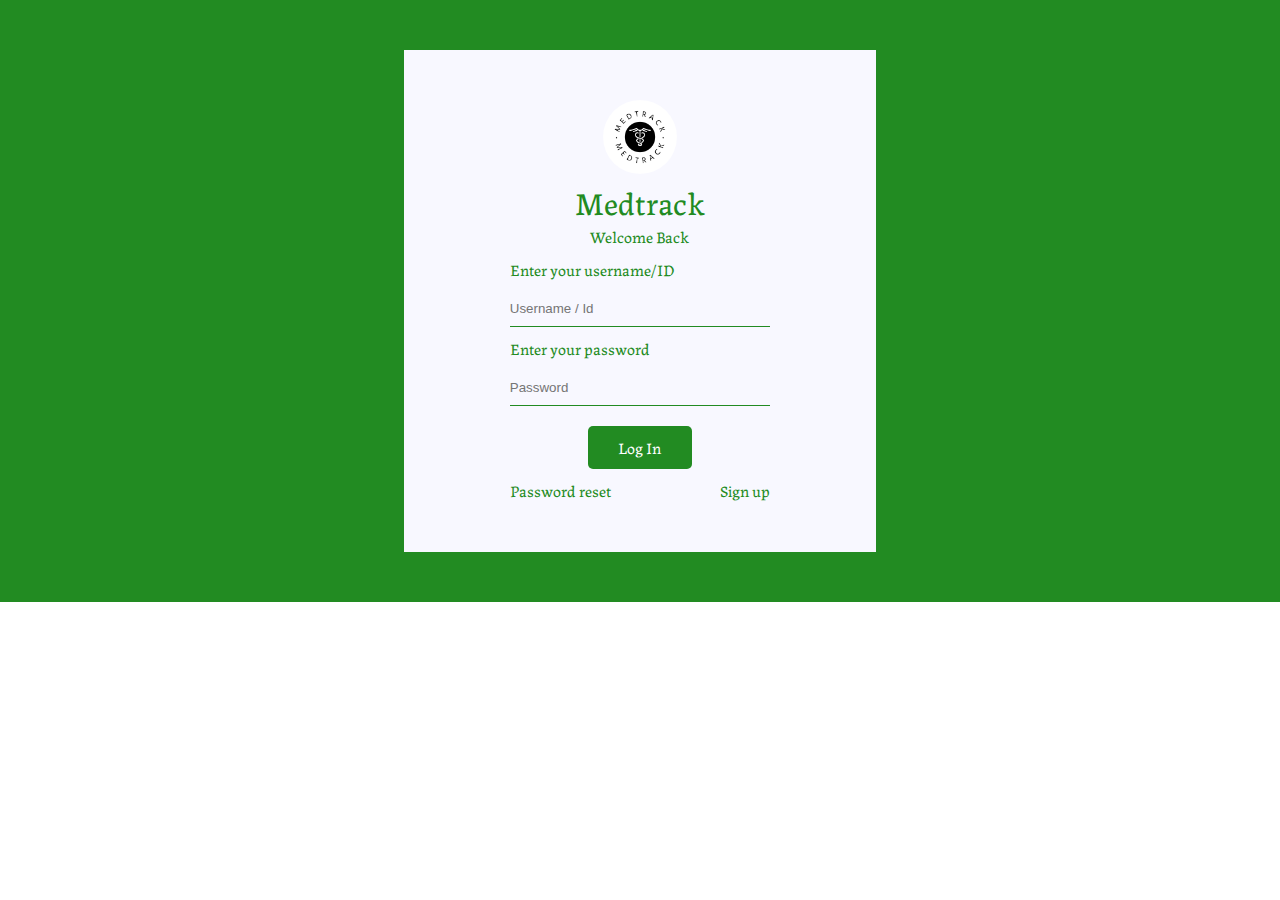
<file: index.html>
<!DOCTYPE html>
<html lang="en">
<head>
    <meta charset="UTF-8">
    <meta http-equiv="X-UA-Compatible" content="IE=edge">
    <meta name="viewport" content="width=device-width, initial-scale=1.0">
    <title>Login</title>
    <link rel="icon" type="x-icon" href="img/logo-black.png">
    <link rel="stylesheet" href="style.css">
    <style>
        @import url('https://fonts.googleapis.com/css2?family=Labrada:ital,wght@0,100;0,200;0,300;0,400;0,500;0,600;0,700;0,800;0,900;1,100;1,200;1,300;1,400;1,500;1,600;1,700;1,800;1,900&display=swap');
    </style>
</head>
<body>
     <!-- THE LOGIN -->
     <section class="login">
        <div class="login-main">
            <div class="name">
                <img src="img/logo-black.png" alt="The Logo">
                <p>medtrack</p>
                <span>welcome back</span>
            </div>
            <form>
                <label for="id">Enter your username/ID</label>
                <input type="text" placeholder="username / id" required>
                <label for="password">Enter your password</label>
                <input type="password" placeholder="password" required>
                <a href="dashboard.html" class="log">Log In</a>
                <div class="link">
                    <a href="#">Password reset</a>
                    <a href="#">Sign up</a>
                </div>
            </form>
        </div>
    </section>
</body>
</html>
</file>
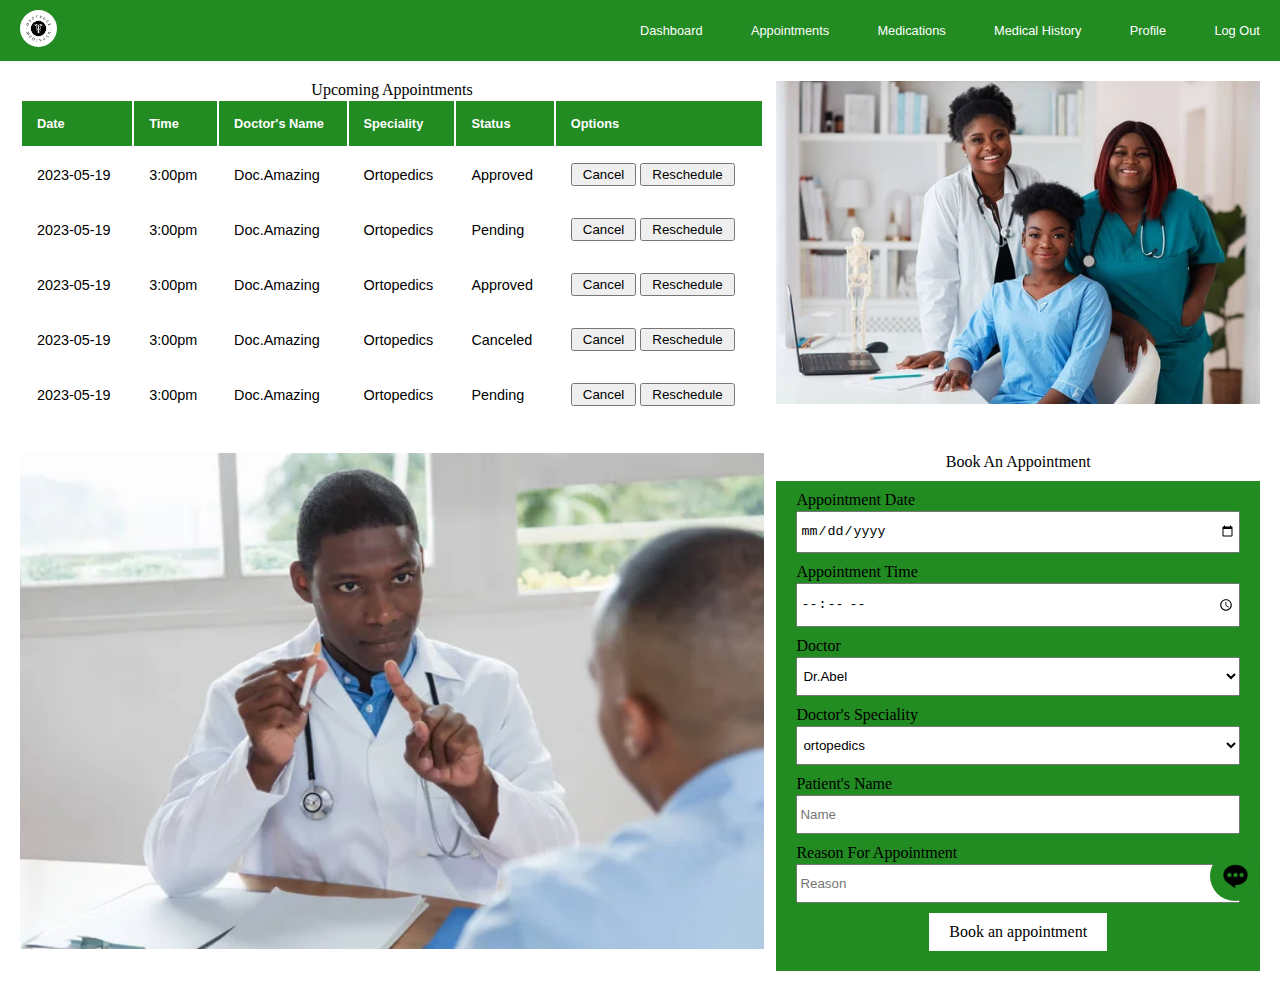
<file: appointment.html>
<!DOCTYPE html>
<html lang="en">
<head>
    <meta charset="UTF-8">
    <meta http-equiv="X-UA-Compatible" content="IE=edge">
    <meta name="viewport" content="width=device-width, initial-scale=1.0">
    <title>Appointment</title>
    <link rel="icon" type="x-icon" href="img/logo-black.png">
    <link rel="stylesheet" href="appointment.css">
</head>
<body>
    <section>
        <div class="bug-size" id="bugg">
            <img src="img/icon-hamburger.svg" alt="Hambugger" class="bug" id="arrow">
        </div>
        <div class="navigation" id="open">
            <div class="logo">
                <img src="img/cancel.png" alt="Cancel Sign" id="remove" class="cancel">
                <img src="img/logo-black.png" alt="Logo" class="icon">
            </div>
            <nav>
                <ul>
                    <li><a href="dashboard.html">dashboard</a></li>
                    <li><a href="appointment.html">appointments</a></li>
                    <li><a href="medication.html">medications</a></li>
                    <li><a href="history.html">medical history</a></li>
                    <li><a href="profile.html">profile</a></li>
                    <li><a href="index.html">log out</a></li>
                </ul>
            </nav>
        </div>

        <div class="upcoming-appointment">
            <div class="appointment-data">
                <p class="appointment-head">upcoming appointments</p>
                <div style="overflow-x:auto;">
                    <table>
                        <thead>
                            <tr>
                                <th>date</th>
                                <th>time</th>
                                <th>doctor's name</th>
                                <th>speciality</th>
                                <th>status</th>
                                <th>options</th>
                            </tr>
                        </thead>
                        <tbody>
                            <tr>
                                <td>2023-05-19</td>
                                <td>3:00pm</td>
                                <td>Doc.Amazing</td>
                                <td>ortopedics</td>
                                <td>approved</td>
                                <td>
                                    <input type="button" value="cancel" onclick="myFunction()" class="box">
                                    <input type="button" value="reschedule" onclick="myFunction1()" class="box">
                                </td>
                            </tr>
                            <tr>
                                <td>2023-05-19</td>
                                <td>3:00pm</td>
                                <td>Doc.Amazing</td>
                                <td>ortopedics</td>
                                <td>pending</td>
                                <td>
                                    <input type="button" value="cancel" onclick="myFunction()" class="box">
                                    <input type="button" value="reschedule" onclick="myFunction1()" class="box">
                                </td>
                            </tr>
                            <tr>
                                <td>2023-05-19</td>
                                <td>3:00pm</td>
                                <td>Doc.Amazing</td>
                                <td>ortopedics</td>
                                <td>approved</td>
                                <td>
                                    <input type="button" value="cancel" onclick="myFunction()" class="box">
                                    <input type="button" value="reschedule" onclick="myFunction1()" class="box">
                                </td>
                            </tr>
                            <tr>
                                <td>2023-05-19</td>
                                <td>3:00pm</td>
                                <td>Doc.Amazing</td>
                                <td>ortopedics</td>
                                <td>canceled</td>
                                <td>
                                    <input type="button" value="cancel" onclick="myFunction()" class="box">
                                    <input type="button" value="reschedule" onclick="myFunction1()" class="box">
                                </td>
                            </tr>
                            <tr>
                                <td>2023-05-19</td>
                                <td>3:00pm</td>
                                <td>Doc.Amazing</td>
                                <td>ortopedics</td>
                                <td>pending</td>
                                <td>
                                    <input type="button" value="cancel" onclick="myFunction()" class="box">
                                    <input type="button" value="reschedule" onclick="myFunction1()" class="box">
                                </td>
                            </tr>
                        </tbody>
                    </table>
                </div>
            </div>
            <div class="appointment-image">
                <img src="img/appointment 1.jpg" alt="Doctor Image">
            </div>
        </div>

        <div class="book-appointment">
            <div class="book-appointment-image">
                <img src="img/appointment2.jpg" alt="Doctor's Image">
            </div>
            <div class="book-appointment-data">
                <p class="appointment-head">book an appointment</p>
                <form>
                    <label for="date">appointment date</label>
                    <input type="date" placeholder="date">
                    <label for="time">appointment time</label>
                    <input type="time" placeholder="time">
                    <label for="doctor">doctor</label>
                    <select name="doctor" id="doctor">
                        <option value="drabel">Dr.Abel</option>
                        <option value="drabel">Dr.Abel</option>
                        <option value="drabel">Dr.Abel</option>
                        <option value="drabel">Dr.Abel</option>
                    </select>
                    <label for="speciality">Doctor's speciality</label>
                    <select name="speciality" id="speciality">
                        <option value="ortopedics">ortopedics</option>
                        <option value="ortopedics">ortopedics</option>
                        <option value="ortopedics">ortopedics</option>
                        <option value="ortopedics">ortopedics</option>
                        <option value="ortopedics">ortopedics</option>
                        <option value="ortopedics">ortopedics</option>
                    </select>
                    <label for="patient-name">Patient's name</label>
                    <input type="text" placeholder="name">
                    <label for="reason">Reason for appointment</label>
                    <input type="text" placeholder="reason">
                    <a href="#" class="book-link" id="bookanappointment" onclick="book()">Book an appointment</a>
                </form>
            </div>
        </div>

        <div class="chat-icon">
            <img src="img/Message-Free-Icon-fidsw.png" alt="" id="image">
            <img src="img/cancel.png" alt="" id="cancel" style="display:none;" >
        </div>
        <div class="chat-container" id="chat">
            <div class="break">
                <div class="chat-messages" id="chat-messages"></div>
                <div class="chat-input">
                    <input type="text" id="message-input" placeholder="Type your message...">
                    <button id="send-button">Send</button>
                </div>
            </div>
        </div>
    </section>
</body>
<script src="appointment.js"></script>
<script src="app.js"></script>
<script src="communicate.js"></script>
</html>
</file>
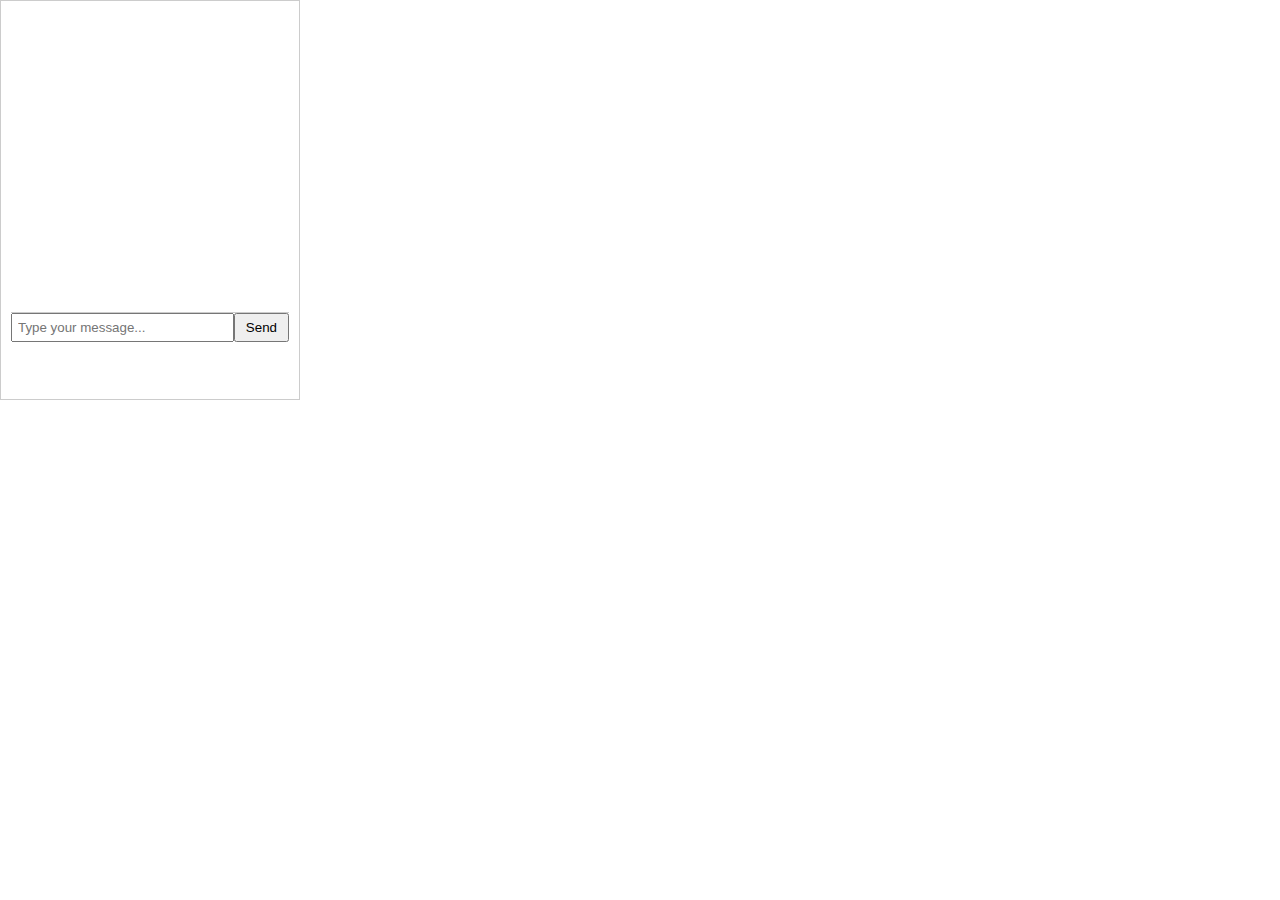
<file: code.html>
<!DOCTYPE html>
<html lang="en">
<head>
    <meta charset="UTF-8">
    <meta name="viewport" content="width=device-width, initial-scale=1.0">
    <title>Document</title>
    <link rel="stylesheet" href="chat.css">
</head>
<body>
    <div class="chat-container">
        <div class="chat-messages" id="chat-messages">
          <!-- Chat messages will be dynamically added here -->
        </div>
        <div class="chat-input">
          <input type="text" id="message-input" placeholder="Type your message...">
          <button id="send-button">Send</button>
        </div>
      </div>
</body>
<script src="chat.js"></script>
</html>
</file>
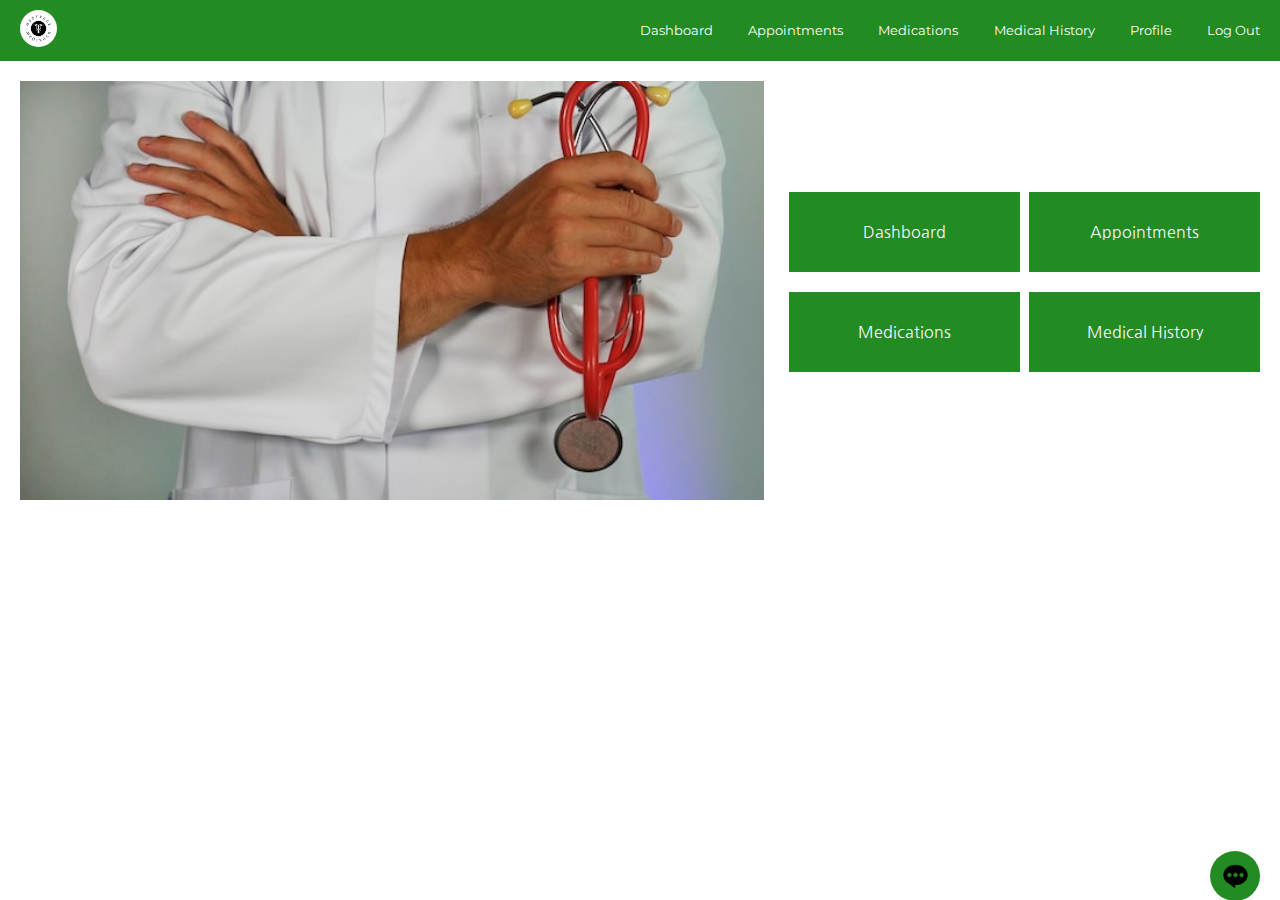
<file: dashboard.html>
<!DOCTYPE html>
<html lang="en">
<head>
    <meta charset="UTF-8">
    <meta http-equiv="X-UA-Compatible" content="IE=edge">
    <meta name="viewport" content="width=device-width, initial-scale=1.0">
    <title>Dashboard</title>
    <link rel="icon" type="x-icon" href="img/logo-black.png">
    <link rel="stylesheet" href="dashboard.css">
</head>
<style>
    @import url('https://fonts.googleapis.com/css2?family=Nanum+Gothic:wght@400;700;800&display=swap');
</style>

<style>
    @import url('https://fonts.googleapis.com/css2?family=Montserrat:ital,wght@0,300;1,100&display=swap');
  </style>
<body>
    <section>
        <div class="bug-size" id="bugg">
            <img src="img/icon-hamburger.svg" alt="Hambugger" class="bug" id="arrow">
        </div>
        <div class="navigation" id="open">
            <div class="logo">
                <img src="img/cancel.png" alt="Cancel Sign" id="remove" class="cancel">
                <img src="img/logo-black.png" alt="Logo" class="icon">
            </div>
            <nav>
                <ul>
                    <li><a href="dashboard.html">dashboard</a></li>
                    <li><a href="appointment.html">appointments</a></li>
                    <li><a href="medication.html">medications</a></li>
                    <li><a href="history.html">medical history</a></li>
                    <li><a href="profile.html">profile</a></li>
                    <li><a href="index.html">log out</a></li>
                </ul>
            </nav>
        </div>

        <div class="main-dashboard">
            <div class="dashboard-items">
                <a href="dashboard.html">dashboard</a>
                <a href="appointment.html">appointments</a>
                <a href="medication.html">medications</a>
                <a href="history.html">medical history</a>
            </div>
            <div class="items-image">
                <img src="img/online-marketing-hIgeoQjS_iE-unsplash.jpg" alt="Doctor">
            </div>
        </div>

        <div class="chat-icon">
            <img src="img/Message-Free-Icon-fidsw.png" alt="" id="image">
            <img src="img/cancel.png" alt="" id="cancel" style="display:none;" >
        </div>
        <div class="chat-container" id="chat">
            <div class="break">
                <div class="chat-messages" id="chat-messages"></div>
                <div class="chat-input">
                    <input type="text" id="message-input" placeholder="Type your message...">
                    <button id="send-button">Send</button>
                </div>
            </div>
        </div>
    </section>
</body>
<script src="app.js"></script>
<script src="communicate.js"></script>
</html>
</file>
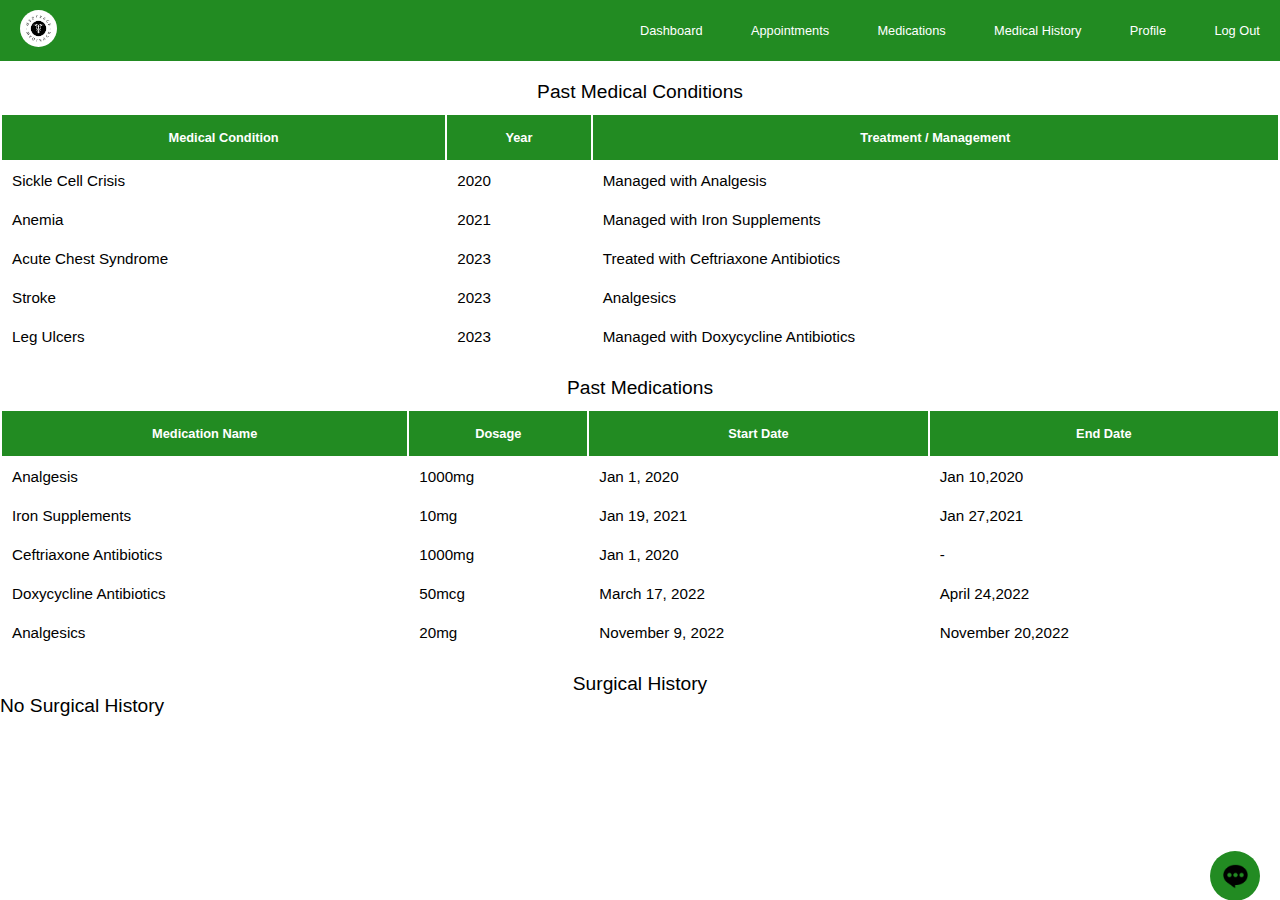
<file: history.html>
<!DOCTYPE html>
<html lang="en">
<head>
    <meta charset="UTF-8">
    <meta name="viewport" content="width=device-width, initial-scale=1.0">
    <title>Medical History</title>
    <link rel="stylesheet" href="history.css">
    <link rel="icon" type="x-icon" href="img/logo-black.png">
</head>
<body>
    <section>
        <div class="bug-size" id="bugg">
            <img src="img/icon-hamburger.svg" alt="Hambugger" class="bug" id="arrow">
        </div>
        <div class="navigation" id="open">
            <div class="logo">
                <img src="img/cancel.png" alt="Cancel Sign" id="remove" class="cancel">
                <img src="img/logo-black.png" alt="Logo" class="icon">
            </div>
            <nav>
                <ul>
                    <li><a href="dashboard.html">dashboard</a></li>
                    <li><a href="appointment.html">appointments</a></li>
                    <li><a href="medication.html">medications</a></li>
                    <li><a href="history.html">medical history</a></li>
                    <li><a href="profile.html">profile</a></li>
                    <li><a href="index.html">log out</a></li>
                </ul>
            </nav>
        </div>

        <div class="past-medical-condition">
            <p>past medical conditions</p>
            <div style="overflow-x: auto;">
                <table>
                    <thead>
                        <tr>
                            <th>medical condition</th>
                            <!-- <th>type</th> -->
                            <th>year</th>
                            <th>treatment / management</th>
                        </tr>
                    </thead>
                    <tbody>
                        <tr>
                            <td>Sickle Cell Crisis</td>
                            <!-- <td>Type 2 diabetis</td> -->
                            <td>2020</td>
                            <td>Managed with Analgesis</td>
                        </tr>
                        <tr>
                            <td>Anemia</td>
                            <!-- <td>Stage 2 hypertension</td> -->
                            <td>2021</td>
                            <td>Managed with Iron Supplements</td>
                        </tr>
                        <tr>
                            <td>Acute Chest Syndrome</td>
                            <!-- <td>Allergic asthma</td> -->
                            <td>2023</td>
                            <td>Treated with Ceftriaxone Antibiotics</td>
                        </tr>
                        <tr>
                            <td>Stroke</td>
                            <!-- <td>Chronic acid reflux </td> -->
                            <td>2023</td>
                            <td>Analgesics</td>
                        </tr>
                        <tr>
                            <td>Leg Ulcers</td>
                            <!-- <td>Chronic acid reflux </td> -->
                            <td>2023</td>
                            <td>Managed with Doxycycline Antibiotics</td>
                        </tr>
                    </tbody>
                </table>
            </div>
        </div>

        <div class="past-medications">
            <p>past medications</p>
            <div style="overflow-x: auto;">
                <table>
                    <thead>
                        <tr>
                            <th>medication name</th>
                            <th>dosage</th>
                            <th>start date</th>
                            <th>end date</th>
                        </tr>
                    </thead>
                    <tr>
                        <td>Analgesis</td>
                        <td>1000mg</td>
                        <td>Jan 1, 2020</td>
                        <td>Jan 10,2020</td>
                    </tr>
                    <tr>
                        <td>Iron Supplements</td>
                        <td>10mg</td>
                        <td>Jan 19, 2021</td>
                        <td>Jan 27,2021</td>
                    </tr>
                    <tr>
                        <td>Ceftriaxone Antibiotics</td>
                        <td>1000mg</td>
                        <td>Jan 1, 2020</td>
                        <td>-</td>
                    </tr>
                    <tr>
                        <td>Doxycycline Antibiotics</td>
                        <td>50mcg</td>
                        <td>March 17, 2022</td>
                        <td>April 24,2022</td>
                    </tr>
                    <tr>
                        <td>Analgesics</td>
                        <td>20mg</td>
                        <td>November 9, 2022</td>
                        <td>November 20,2022</td>
                    </tr>
                </table>
            </div>
        </div>

        <div class="surgical-history">
            <p>surgical history</p>
            <div class="surgical-text">
                <p>no surgical history</p>
            </div>
        </div>

        <div class="chat-icon">
            <img src="img/Message-Free-Icon-fidsw.png" alt="" id="image">
            <img src="img/cancel.png" alt="" id="cancel" style="display:none;" >
        </div>
        <div class="chat-container" id="chat">
            <div class="break">
                <div class="chat-messages" id="chat-messages"></div>
                <div class="chat-input">
                    <input type="text" id="message-input" placeholder="Type your message...">
                    <button id="send-button">Send</button>
                </div>
            </div>
        </div>
    </section>
</body>

<script src="app.js"></script>
<script src="communicate.js"></script>
</html>
</file>
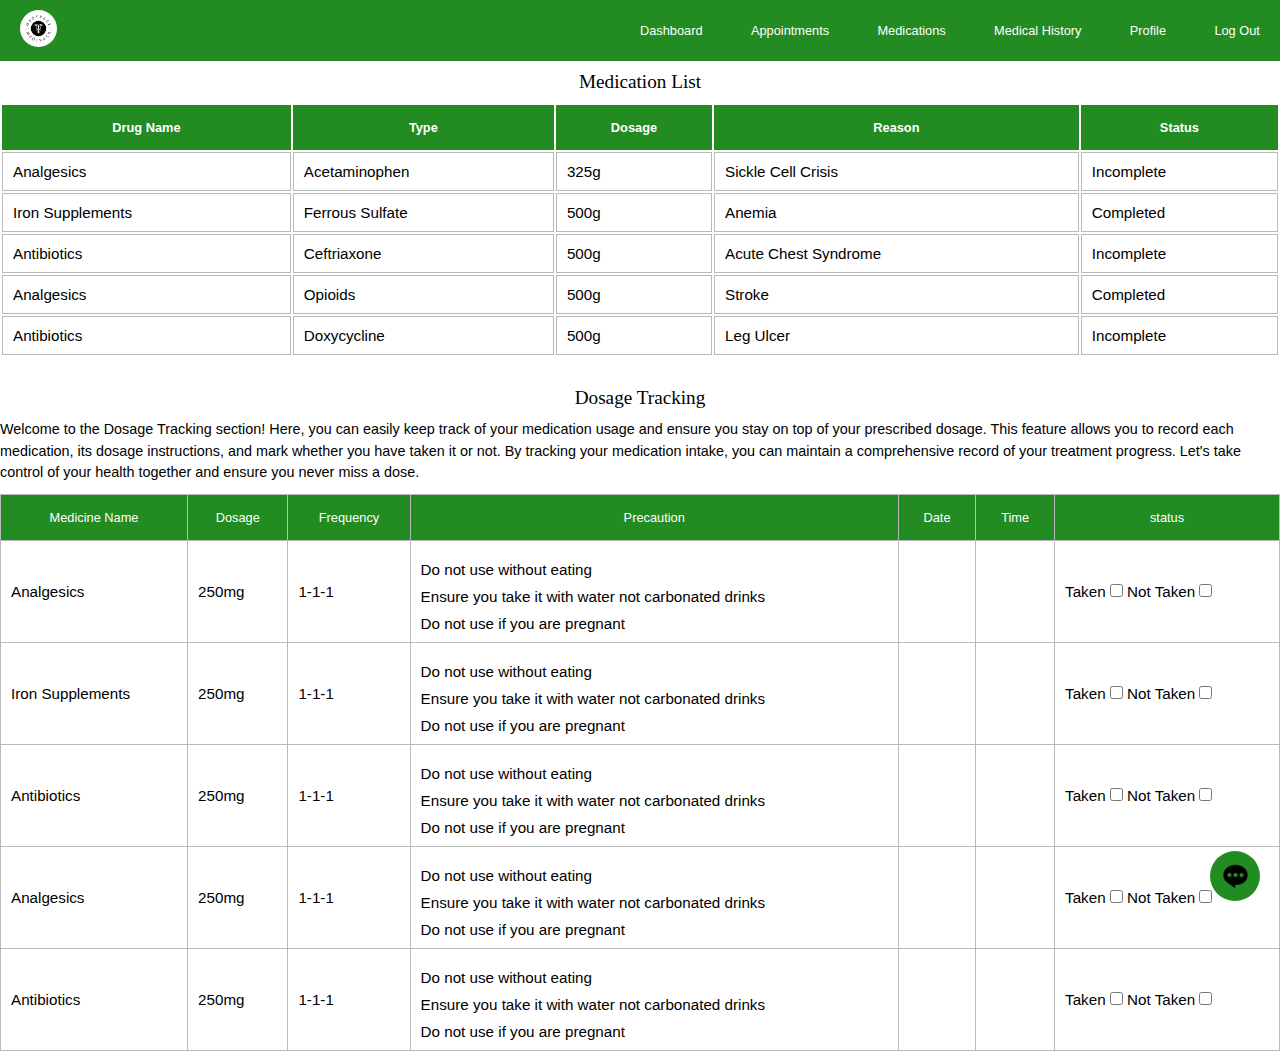
<file: medication.html>
<!DOCTYPE html>
<html lang="en">
<head>
    <meta charset="UTF-8">
    <meta name="viewport" content="width=device-width, initial-scale=1.0">
    <title>Medication</title>
    <link rel="icon" type="x-icon" href="img/logo-black.png">
    <link rel="stylesheet" href="medication.css">
</head>
<body>
    <section>
        <div class="bug-size" id="bugg">
            <img src="img/icon-hamburger.svg" alt="Hambugger" class="bug" id="arrow">
        </div>
        <div class="navigation" id="open">
            <div class="logo">
                <img src="img/cancel.png" alt="Cancel Sign" id="remove" class="cancel">
                <img src="img/logo-black.png" alt="Logo" class="icon">
            </div>
            <nav>
                <ul>
                    <li><a href="dashboard.html">dashboard</a></li>
                    <li><a href="appointment.html">appointments</a></li>
                    <li><a href="medication.html">medications</a></li>
                    <li><a href="history.html">medical history</a></li>
                    <li><a href="profile.html">profile</a></li>
                    <li><a href="index.html">log out</a></li>
                </ul>
            </nav>
        </div>

        <div class="medication-table">
            <p>medication list</p>
            <div style="overflow-x: auto;">
                <table>
                    <thead>
                        <tr>
                            <th>drug name</th>
                            <!-- <th>form</th> -->
                            <th>type</th>
                            <th>dosage</th>
                            <th>reason</th>
                            <th>status</th>
                        </tr>
                    </thead>
                    <tbody>
                        <tr>
                            <td>Analgesics</td>
                            <!-- <td>Capsule</td> -->
                            <td>Acetaminophen</td>
                            <td>325g</td>
                            <td>Sickle Cell Crisis</td>
                            <td>Incomplete</td>
                        </tr>
                        <tr>
                            <td>Iron Supplements</td>
                            <!-- <td>Tablet</td> -->
                            <td>Ferrous Sulfate</td>
                            <td>500g</td>
                            <td>Anemia</td>
                            <td>Completed</td>
                        </tr>
                        <tr>
                            <td>Antibiotics</td>
                            <!-- <td>Tablet</td> -->
                            <td>Ceftriaxone</td>
                            <td>500g</td>
                            <td>Acute Chest Syndrome</td>
                            <td>Incomplete</td>
                        </tr>
                        <tr>
                            <td>Analgesics</td>
                            <!-- <td>Tablet</td> -->
                            <td>Opioids</td>
                            <td>500g</td>
                            <td>Stroke</td>
                            <td>Completed</td>
                        </tr>
                        <tr>
                            <td>Antibiotics</td>
                            <!-- <td>Tablet</td> -->
                            <td>Doxycycline</td>
                            <td>500g</td>
                            <td>Leg Ulcer</td>
                            <td>Incomplete</td>
                        </tr>
                    </tbody>
                </table>
            </div>
        </div>

        <div class="dosage-tracking">
            <div class="dosage-text">
                <h5>dosage tracking</h5>
                <p>Welcome to the Dosage Tracking section! Here, you can easily keep track of your medication usage and ensure you stay on top of your prescribed dosage. This feature allows you to record each medication, its dosage instructions, and mark whether you have taken it or not. By tracking your medication intake, you can maintain a comprehensive record of your treatment progress. Let's take control of your health together and ensure you never miss a dose.</p>
            </div>
            <div class="dosage-table"  style="overflow-x:auto;">
                <table>
                    <thead>
                        <tr>
                            <th>Medicine Name</th>
                            <th>Dosage</th>
                            <th>Frequency</th>
                            <th>Precaution</th>
                            <th>Date</th>
                            <th>Time</th>
                            <th>status</th>
                        </tr>
                        <tr>
                            <td contenteditable="false">Analgesics</td>
                            <td contenteditable="false">250mg</td>
                            <td contenteditable="false">1-1-1</td>
                            <td contenteditable="false">
                                <ul>
                                    <li>Do not use without eating</li>
                                    <li>Ensure you take it with water not carbonated drinks</li>
                                    <li>Do not use if you are pregnant</li>
                                </ul>
                            </td>
                            <td contenteditable="true"></td>
                            <td contenteditable="true"></td>
                            <td contenteditable="true">
                                <label for="taken">Taken</label>
                                <input type="checkbox" name="taken" value="Taken">
                                <label for="nottaken">Not Taken</label>
                                <input type="checkbox" name="nottaken" value="Not Taken">
                            </td>
                        </tr>
                        <tr>
                            <td contenteditable="false">Iron Supplements</td>
                            <td contenteditable="false">250mg</td>
                            <td contenteditable="false">1-1-1</td>
                            <td contenteditable="false">
                                <ul>
                                    <li>Do not use without eating</li>
                                    <li>Ensure you take it with water not carbonated drinks</li>
                                    <li>Do not use if you are pregnant</li>
                                </ul>
                            </td>
                            <td contenteditable="true"></td>
                            <td contenteditable="true"></td>
                            <td contenteditable="true">
                                <label for="taken">Taken</label>
                                <input type="checkbox" name="taken" value="Taken">
                                <label for="nottaken">Not Taken</label>
                                <input type="checkbox" name="nottaken" value="Not Taken">
                            </td>
                        </tr>
                        <tr>
                            <td contenteditable="false">Antibiotics</td>
                            <td contenteditable="false">250mg</td>
                            <td contenteditable="false">1-1-1</td>
                            <td contenteditable="false">
                                <ul>
                                    <li>Do not use without eating</li>
                                    <li>Ensure you take it with water not carbonated drinks</li>
                                    <li>Do not use if you are pregnant</li>
                                </ul>
                            </td>
                            <td contenteditable="true"></td>
                            <td contenteditable="true"></td>
                            <td contenteditable="true">
                                <label for="taken">Taken</label>
                                <input type="checkbox" name="taken" value="Taken">
                                <label for="nottaken">Not Taken</label>
                                <input type="checkbox" name="nottaken" value="Not Taken">
                            </td>
                        </tr>
                        <tr>
                            <td contenteditable="false">Analgesics</td>
                            <td contenteditable="false">250mg</td>
                            <td contenteditable="false">1-1-1</td>
                            <td contenteditable="false">
                                <ul>
                                    <li>Do not use without eating</li>
                                    <li>Ensure you take it with water not carbonated drinks</li>
                                    <li>Do not use if you are pregnant</li>
                                </ul>
                            </td>
                            <td contenteditable="true"></td>
                            <td contenteditable="true"></td>
                            <td contenteditable="true">
                                <label for="taken">Taken</label>
                                <input type="checkbox" name="taken" value="Taken">
                                <label for="nottaken">Not Taken</label>
                                <input type="checkbox" name="nottaken" value="Not Taken">
                            </td>
                        </tr>
                        <tr>
                            <td contenteditable="false">Antibiotics</td>
                            <td contenteditable="false">250mg</td>
                            <td contenteditable="false">1-1-1</td>
                            <td contenteditable="false">
                                <ul>
                                    <li>Do not use without eating</li>
                                    <li>Ensure you take it with water not carbonated drinks</li>
                                    <li>Do not use if you are pregnant</li>
                                </ul>
                            </td>
                            <td contenteditable="true"></td>
                            <td contenteditable="true"></td>
                            <td contenteditable="true">
                                <label for="taken">Taken</label>
                                <input type="checkbox" name="taken" value="Taken">
                                <label for="nottaken">Not Taken</label>
                                <input type="checkbox" name="nottaken" value="Not Taken">
                            </td>
                        </tr>
                    </thead>
                </table>
            </div>
        </div>
        <div class="chat-icon">
            <img src="img/Message-Free-Icon-fidsw.png" alt="" id="image">
            <img src="img/cancel.png" alt="" id="cancel" style="display:none;" >
        </div>
        <div class="chat-container" id="chat">
            <div class="break">
                <div class="chat-messages" id="chat-messages"></div>
                <div class="chat-input">
                    <input type="text" id="message-input" placeholder="Type your message...">
                    <button id="send-button">Send</button>
                </div>
            </div>
        </div>
    </section>
</body>

<script>
    function clickMe(){
        window.alert("We have received your submission");
    }
</script>
<script src="app.js"></script>
<script src="communicate.js"></script>
</html>
</file>
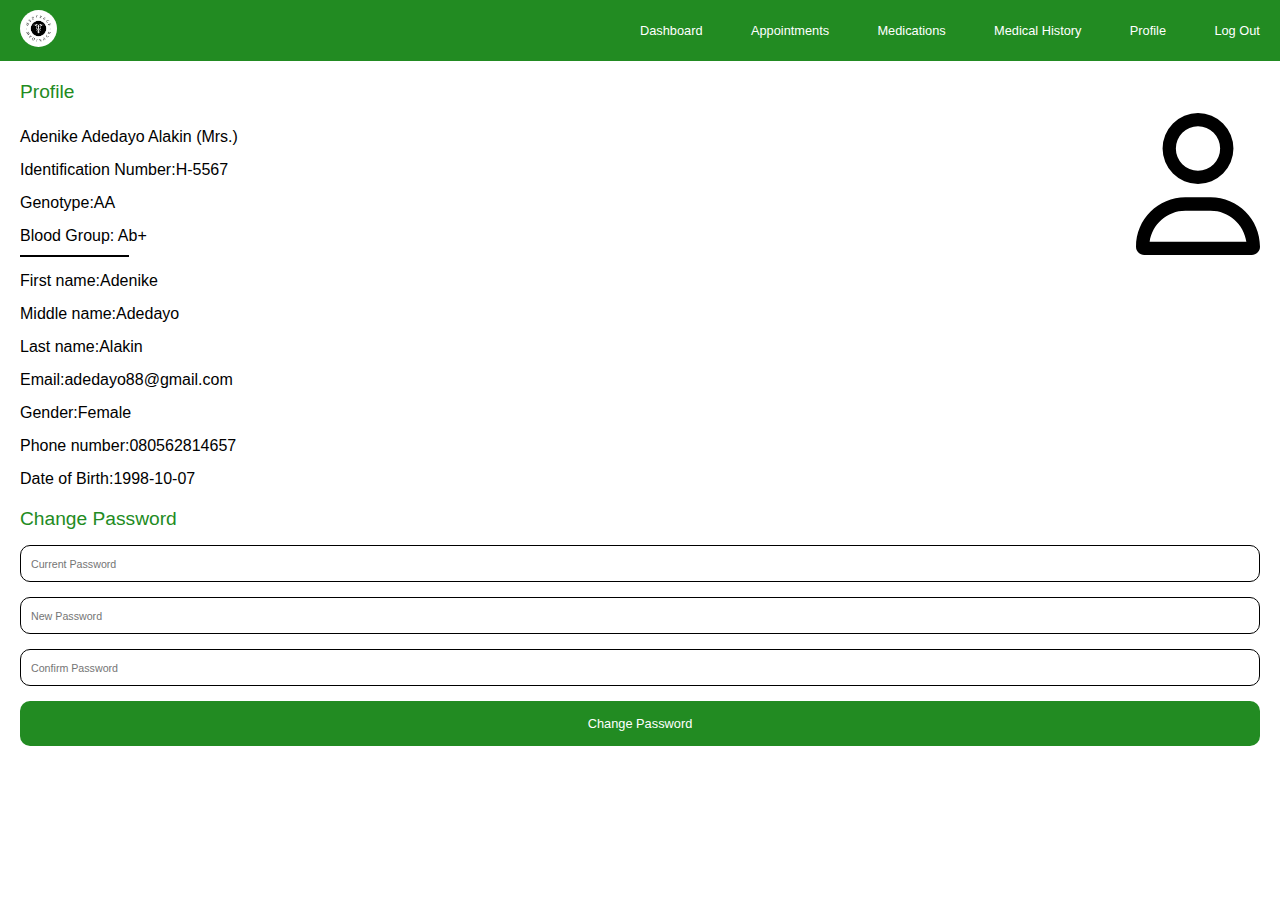
<file: profile.html>
<!DOCTYPE html>
<html lang="en">
<head>
    <meta charset="UTF-8">
    <meta name="viewport" content="width=device-width, initial-scale=1.0">
    <title>Profile</title>
    <link rel="icon" type="x-icon" href="img/logo-black.png">
    <link rel="stylesheet" href="profile.css">
</head>
<body>
    <section>
        <div class="bug-size" id="bugg">
            <img src="img/icon-hamburger.svg" alt="Hambugger" class="bug" id="arrow">
        </div>
        <div class="navigation" id="open">
            <div class="logo">
                <img src="img/cancel.png" alt="Cancel Sign" id="remove" class="cancel">
                <img src="img/logo-black.png" alt="Logo" class="icon">
            </div>
            <nav>
                <ul>
                    <li><a href="dashboard.html">dashboard</a></li>
                    <li><a href="appointment.html">appointments</a></li>
                    <li><a href="medication.html">medications</a></li>
                    <li><a href="history.html">medical history</a></li>
                    <li><a href="profile.html">profile</a></li>
                    <li><a href="index.html">log out</a></li>
                </ul>
            </nav>
        </div>
        <div class="profile-body">
            <p class="profile-topic">profile</p>
            <div class="profile-head">
                <div class="profile-items">
                    <p>Adenike Adedayo Alakin (Mrs.)</p>
                    <p>Identification Number:H-5567</p>
                    <p>Genotype:AA</p>
                    <p>Blood Group: Ab+</p>
                    <hr>
                    <p>First name:Adenike</p>
                    <p>Middle name:Adedayo</p>
                    <p>Last name:Alakin</p>
                    <p>Email:adedayo88@gmail.com</p>
                    <p>Gender:Female</p>
                    <p>Phone number:080562814657 </p>
                    <p>Date of Birth:1998-10-07</p>
                </div>
                <img src="img/user-regular.svg" alt="User">
            </div>

            <div class="profile-password">
                <p  class="profile-topic head">change password</p>
                <form>
                    <input type="password" placeholder="current password">
                    <input type="password" placeholder="new password">
                    <input type="password" placeholder="confirm password">
                    <a href="#" class="change-password">change password</a>
                </form>
            </div>
        </div>
    </section>
</body>
<script src="app.js"></script>
</html>
</file>
<file: style.css>
*{
    padding:0;
    margin:0;
    box-sizing:border-box;
}
@import url('https://fonts.googleapis.com/css2?family=Noto+Serif:ital,wght@0,400;0,700;1,400;1,700&display=swap');
body{
    width:100%;
}
/* THE LOGIN */
.login{
    background:#228B22;
    width:100%;
    margin:0 auto;
    padding:50px;
}
.login-main{
    width:40%;
    margin:0 auto;
    padding:50px;
    background:#F8F8FF;
}
.name{
    width:40%;
    margin:0 auto;
    text-align:center;
}
.name img{
    width:50%;
    border-radius:50px;
}
.name p{
    text-transform:capitalize;
    font-family: 'Labrada', serif;
    font-size:2em;
    color:#228B22
}
.name span{
    display:block;
    font-size:1em;
    color:#228B22;
    text-transform:capitalize;
    font-family: 'Labrada', serif;
}
form{
    margin:10px auto 0;
    width:70%;
}
input{
    display:block;
    margin:10px auto 0;
    padding:10px 0;
    width:100%;
    border:none;
    border-bottom:1px solid #228B22;
    outline:none;
    background:#F8F8FF;
}
form label{
    display:block;
    margin:10px auto 0;
    font-family: 'Labrada', serif;
    color:#228B22;
}
input::placeholder{
    text-transform:capitalize;
    padding:0;
}
.log{
    background:#228B22;
    border:none;
    color:#fff;
    width:40%;
    margin:20px auto 0;
    text-transform:capitalize;
    font-family: 'Labrada', serif;
    font-size:1em;
    border-radius:5px;
    cursor: pointer;
    padding:10px;
    display:block;
    text-decoration:none;
    text-align:center;
}
.link{
    display:flex;
    align-items:center;
    justify-content:space-between;
    width:100%;
    margin:10px auto 0;
}
.link a{
    display:block;
    color:#228B22;
    text-decoration:none;
    font-family: 'Labrada', serif;
}
@media screen and (max-width:900px){
/* THE LOGIN */
.login{
    padding:30px;
}
.login-main{
    width:100%;
    padding:30px;
}
.name{
    width:80%;
}
form{
    width:100%;
}
input[type="submit"]{
    width:45%;
}
}
</file>
<file: appointment.css>
*{
    padding:0;
    margin:0;
    box-sizing:border-box;
}
body{
    width: 100%;
}
.navigation{
    display:flex;
    align-items:center;
    justify-content:space-between;
    width:100%;
    margin:0 auto;
    padding:10px 20px;
    background:#228B22;
}
.logo{
    width:10%;
}
.logo img{
    width:30%;
    border-radius:50px;
}
nav{
    width:50%;
}
nav ul{
    display:flex;
    align-items:end;
    justify-content:space-between;
    width:100%;
    margin:0 auto;
}
nav ul li{
    list-style:none;
}
nav ul li a{
    display:block;
    text-decoration:none;
    text-transform:capitalize;
    color:#ffff;
    font-size:1em;
    font-family: 'Montserrat', sans-serif;
    font-size:0.8em;
}
.upcoming-appointment,.book-appointment{
    display:flex;
    align-items:start;
    justify-content:space-between;
    padding:10px 20px;
    /* background:red; */
    width:100%;
    margin:10px auto;
}
.appointment-data{
    width:60%;
    /* background:blue; */
}
.appointment-image{
    width:39%;
    /* background:brown; */
}
.appointment-image img{
    width:100%;
}
.appointment-data table{
    width: 100%;
    /* border:1px solid #F8F8FF; */
}
.appointment-data table th{
    padding:15px;
    text-align:start;
    font-family: 'Montserrat', sans-serif;
    font-size:0.8em;
    background-color:#228B22;
    color:#fff;
    border:none;
    font-weight:light;
    text-transform:capitalize;
}
.appointment-data table td{
    padding:15px;
    text-transform:capitalize;
    font-family: 'Montserrat', sans-serif;
    font-size:0.9em;
    text-align:start;
}
.appointment-head{
    text-align:center;
    text-transform:capitalize;
}
.box{
    padding:2px 10px;
    text-transform:capitalize;
    cursor:pointer;
}
.book-appointment-image{
    width:60%;
}
.book-appointment-image img{
    width:100%;
}
.book-appointment-data{
    width:39%;
}
.book-appointment-data form{
    width:100%;
    background:#228B22;
    padding:10px 20px;
    margin:10px 0 0;
}
.book-appointment-data form input,select{
    display:block;
    width:100%;
    padding:10px 2px;
    margin:2px auto 10px;
    outline:none;
}
.book-appointment-data form label{
    margin:10px auto;
    text-transform:capitalize;
}
.book-appointment-data input::placeholder{
    text-transform:capitalize;
}
.book-link{
    display:block;
    text-decoration:none;
    padding:10px;
    text-align:center;
    background:#fff;
    width:40%;
    margin:10px auto;
    color:black;
}
.bug,.cancel{
    display:none;
}
.bug-size{
    display:none;
}
.chat-icon{
    position: fixed;
    bottom:-1px;
    right: 20px;
    width: 50px;
    height: 50px;
    background-color: #228B22;
    border-radius: 50%;
    display: flex;
    justify-content:center;
    align-items:center;
    cursor: pointer;
    z-index: 9999;
}
.chat-icon img{
    width:50%;
}
.chat-container{
    /* background:red; */
    margin:0 auto 20px;
    position: fixed;
    z-index: 1;
    left: 0;
    top: 0;
    width:100%;
    display:none;
}
.break{
    display:flex;
    align-items:center;
    justify-content:space-between;
    flex-direction:column;
    width:30%;
    margin:0px 960px 0px;
    background:#E8F5E9;
    /* background:rgba(0,0,0,.7); */
    /* padding:20px; */
}
.chat-messages{
    /* border:1px solid red; */
    padding:10px 10px 500px;
    width:100%;
    color:black;
}
.chat-input{
    margin:10px auto 0;
    display:flex;
    align-items:center;
    justify-content:space-between;
    width:100%;
}
.chat-input input{
    width:80%;
    padding:10px 5px;
    border:none;
    outline:none;
    background:#eeeeee;
    color:black;
}
.chat-input button{
    border:none;
    padding:10px;
    width:19%;
    cursor:pointer;
}
@media screen and (max-width:900px){
    .bug-size{
        background:#228B22;
        padding:20px 20px;
        display:block;
    }
    .navigation{
        display:none;
        background:#228B22;
        padding:10px 20px;
        flex-direction:column;
        align-items:start;
    }
    .cancel,.bug{
        display:block;
    }
    .logo{
        width:40%;
    }
    .cancel,.icon{
        margin:5px 0;
        width:20%;
    }
    nav{
        width:100%;
    }
    nav ul{
        flex-direction:column;
        align-items:start;
    }
    nav ul li{
        margin:15px 0;
    }
    nav ul li a{
        color:#fff;
        font-size:0.9em;
    }
    .upcoming-appointment,.book-appointment{
        flex-direction:column;
    }
    .appointment-data{
        width:100%;
    }
    .appointment-image{
        margin:10px auto 0;
        width:100%;
    }
    .box{
        margin:5px auto 0;
    }
    .book-appointment{
        flex-direction: column-reverse;
    }
    .book-appointment-image{
        width:100%;
        margin:10px auto 0;
    }
    .book-appointment-data{
        width:100%;
    }
    .book-appointment-data form label{
        font-size:0.9em;
    }
    .book-link{
        width:100%;
    }
    .book-appointment-image img{
        width:100%;
    }
    .break{
        width:100%;
        margin:0 auto;
        background:#E8F5E9;
    }
    .chat-messages{
        padding:10px 10px 300px;
        color:#fff;
    }
}
</file>
<file: chat.css>
*{
    padding:0;
    margin:0;
    box-sizing:border-box;
}
.chat-container {
    width: 300px;
    height: 400px;
    border: 1px solid #ccc;
    padding: 10px;
  }
  
  .chat-messages {
    height: 80%;
    overflow-y: scroll;
    border-bottom: 1px solid #ccc;
  }
  
  .chat-input {
    display: flex;
  }
  
  #message-input {
    flex-grow: 1;
    padding: 5px;
  }
  
  #send-button {
    padding: 5px 10px;
  }
</file>
<file: dashboard.css>
*{
    padding:0;
    margin:0;
    box-sizing:border-box;
}
body{
    width:100%;
}
.navigation{
    display:flex;
    align-items:center;
    justify-content:space-between;
    width:100%;
    margin:0 auto;
    padding:10px 20px;
    background:#228B22;
}
.logo{
    width:10%;
}
.logo img{
    width:30%;
    border-radius:50px;
}
nav{
    width:50%;
}
nav ul{
    display:flex;
    align-items:end;
    justify-content:space-between;
    width:100%;
    margin:0 auto;
}
nav ul li{
    list-style:none;
}
nav ul li a{
    display:block;
    text-decoration:none;
    text-transform:capitalize;
    color:#ffff;
    font-family: 'Montserrat', sans-serif;
    font-size:0.8em;
}
.main-dashboard{
    margin:0 auto 0;
    padding:20px 20px;
    display:flex;
    align-items:center;
    justify-content:space-between;
    width: 100%;
    flex-direction:row-reverse;
}
.dashboard-items{
    display:flex;
    align-items:center;
    justify-content:space-between;
    width:38%;
    flex-wrap:wrap;
}
.dashboard-items a{
    display:block;
    text-decoration:none;
    width:49%;
    background:#228B22;
    padding:30px 0;
    margin:0 0 20px;
    text-align:center;
    font-family: 'Nanum Gothic', sans-serif;
    text-transform:capitalize;
    color:#F8F8FF;
}
.items-image{
    width:60%;
}
.items-image img{
    width:100%;
}
.bug,.cancel{
    display:none;
}
.bug-size{
    display:none;
}
.chat-icon{
    position: fixed;
    bottom:-1px;
    right: 20px;
    width: 50px;
    height: 50px;
    background-color: #228B22;
    border-radius: 50%;
    display: flex;
    justify-content:center;
    align-items:center;
    cursor: pointer;
    z-index: 9999;
}
.chat-icon img{
    width:50%;
}
.chat-container{
    /* background:red; */
    margin:0 auto 20px;
    position: fixed;
    z-index: 1;
    left: 0;
    top: 0;
    width:100%;
    display:none;
}
.break{
    display:flex;
    align-items:center;
    justify-content:space-between;
    flex-direction:column;
    width:30%;
    margin:0px 960px 0px;
    background:#E8F5E9;
    /* background:rgba(0,0,0,.7); */
    /* padding:20px; */
}
.chat-messages{
    /* border:1px solid red; */
    padding:10px 10px 500px;
    width:100%;
    color:black;
}
.chat-input{
    margin:10px auto 0;
    display:flex;
    align-items:center;
    justify-content:space-between;
    width:100%;
}
.chat-input input{
    width:80%;
    padding:10px 5px;
    border:none;
    outline:none;
    background:#eeeeee;
    color:black;
}
.chat-input button{
    border:none;
    padding:10px;
    width:19%;
    cursor:pointer;
}
@media screen and (max-width:900px){
    .bug-size{
        background:#228B22;
        padding:20px 20px;
        display:block;
    }
    .navigation{
        display:none;
        background:#228B22;
        padding:10px 20px;
        flex-direction:column;
        align-items:start;
    }
    .cancel,.bug{
        display:block;
    }
    .logo{
        width:40%;
    }
    .cancel,.icon{
        margin:5px 0;
        width:20%;
    }
    nav{
        width:100%;
    }
    nav ul{
        flex-direction:column;
        align-items:start;
    }
    nav ul li{
        margin:15px 0;
    }
    nav ul li a{
        color:#fff;
        font-size:0.9em;
    }
    .main-dashboard{
        flex-direction:column-reverse;
    }
    .dashboard-items{
        margin:20px auto 0;
        width:100%;
    }
    .items-image{
        width:100%;
    }
    .break{
        width:100%;
        margin:0 auto;
        background:#E8F5E9;
    }
    .chat-messages{
        padding:10px 10px 300px;
        color:#fff;
    }
}
</file>
<file: history.css>
*{
    padding:0;
    margin:0;
    box-sizing:border-box;
}
body{
    width:100%;
}
.navigation{
    display:flex;
    align-items:center;
    justify-content:space-between;
    width:100%;
    margin:0 auto;
    padding:10px 20px;
    background:#228B22;
}
.logo{
    width:10%;
}
.logo img{
    width:30%;
    border-radius:50px;
}
nav{
    width:50%;
}
nav ul{
    display:flex;
    align-items:end;
    justify-content:space-between;
    width:100%;
    margin:0 auto;
}
nav ul li{
    list-style:none;
}
nav ul li a{
    display:block;
    text-decoration:none;
    text-transform:capitalize;
    color:#ffff;
    font-family: 'Montserrat', sans-serif;
    font-size:0.8em;
}
.bug,.cancel{
    display:none;
}
.bug-size{
    display:none;
}

.past-medical-condition , .past-medications , .surgical-history{
    margin:20px auto 0;
}
.past-medical-condition p , .past-medications p , .surgical-history p{
    text-align:center;
    font-size:1.2em;
    text-transform:capitalize;
    font-family: 'Montserrat', sans-serif;
}
.past-medical-condition table , .past-medications table{
    width:100%;
    margin:10px auto 0;
}
.past-medical-condition table th , .past-medications table th{
    padding:15px;
    text-align:center;
    font-family: 'Montserrat', sans-serif;
    font-size:0.8em;
    background-color:#228B22;
    color:#fff;
    border:none;
    font-weight:light;
    text-transform:capitalize;
}
.past-medical-condition table td , .past-medications table td{
    padding:10px;
    font-family: 'Montserrat', sans-serif;
    font-size:0.95em;
    text-align:justify;
    font-weight:lighter;
}
.surgical-text p{
    text-align:start;
    padding:0 0 20px;
}
.chat-icon{
    position: fixed;
    bottom:-1px;
    right: 20px;
    width: 50px;
    height: 50px;
    background-color: #228B22;
    border-radius: 50%;
    display: flex;
    justify-content:center;
    align-items:center;
    cursor: pointer;
    z-index: 9999;
}
.chat-icon img{
    width:50%;
}
.chat-container{
    /* background:red; */
    margin:0 auto 20px;
    position: fixed;
    z-index: 1;
    left: 0;
    top: 0;
    width:100%;
    display:none;
}
.break{
    display:flex;
    align-items:center;
    justify-content:space-between;
    flex-direction:column;
    width:30%;
    margin:0px 960px 0px;
    background:#E8F5E9;
    /* background:rgba(0,0,0,.7); */
    /* padding:20px; */
}
.chat-messages{
    /* border:1px solid red; */
    padding:10px 10px 500px;
    width:100%;
    color:black;
}
.chat-input{
    margin:10px auto 0;
    display:flex;
    align-items:center;
    justify-content:space-between;
    width:100%;
}
.chat-input input{
    width:80%;
    padding:10px 5px;
    border:none;
    outline:none;
    background:#eeeeee;
    color:black;
}
.chat-input button{
    border:none;
    padding:10px;
    width:19%;
    cursor:pointer;
}
@media screen and (max-width:900px){
    .bug-size{
        background:#228B22;
        padding:20px 20px;
        display:block;
    }
    .navigation{
        display:none;
        background:#228B22;
        padding:10px 20px;
        flex-direction:column;
        align-items:start;
    }
    .cancel,.bug{
        display:block;
    }
    .logo{
        width:40%;
    }
    .cancel,.icon{
        margin:5px 0;
        width:20%;
    }
    nav{
        width:100%;
    }
    nav ul{
        flex-direction:column;
        align-items:start;
    }
    nav ul li{
        margin:15px 0;
    }
    nav ul li a{
        color:#fff;
        font-size:0.9em;
    }
    .surgical-text p{
        font-size:1em;
        margin:10px auto 0;
    }
    .break{
        width:100%;
        margin:0 auto;
        background:#E8F5E9;
    }
    .chat-messages{
        padding:10px 10px 300px;
        color:#fff;
    }
}
</file>
<file: medication.css>
*{
    padding:0;
    margin:0;
    box-sizing:border-box;
}
body{
    width:100%;
}
.navigation{
    display:flex;
    align-items:center;
    justify-content:space-between;
    width:100%;
    margin:0 auto;
    padding:10px 20px;
    background:#228B22;
}
.logo{
    width:10%;
}
.logo img{
    width:30%;
    border-radius:50px;
}
nav{
    width:50%;
}
nav ul{
    display:flex;
    align-items:end;
    justify-content:space-between;
    width:100%;
    margin:0 auto;
}
nav ul li{
    list-style:none;
}
nav ul li a{
    display:block;
    text-decoration:none;
    text-transform:capitalize;
    color:#ffff;
    font-family: 'Montserrat', sans-serif;
    font-size:0.8em;
}
.bug,.cancel{
    display:none;
}
.bug-size{
    display:none;
}
.medication-table p,.dosage-text h5{
    padding:10px 20px;
    text-transform:capitalize;
    text-align:center;
    font-size:1.2em;
}
.medication-table table,.dosage-table table{
    /* padding:10px 20px; */
    width:100%;
    /* border:1px solid red; */
}
.dosage-table table{
    border-collapse:collapse;
}
.dosage-table table th,td{
    border:1px solid #b9b9b9;
    padding:10px;
    font-family: 'Montserrat', sans-serif;
    font-size:0.95em;
    text-align:start;
    font-weight:lighter;
}
.dosage-table table td li{
    list-style:none;
    margin:10px auto 0;
}

.dosage-table table th{
    padding:15px;
    text-align:center;
    color:#fff;
    font-family: 'Montserrat', sans-serif;
    font-size:0.8em;
    font-weight:lighter;
}
.dosage-table table td{
    outline:none;
}
.medication-table table th{
    padding:15px;
    text-align:center;
    font-family: 'Montserrat', sans-serif;
    font-size:0.8em;
    background-color:#228B22;
    color:#fff;
    border:none;
    font-weight:light;
    text-transform:capitalize;
}
.medication-table table td{
    padding:10px;
    font-family: 'Montserrat', sans-serif;
    font-size:0.95em;
    text-align:start;
    font-weight:lighter;
}
.dosage-tracking{
    margin:20px auto 0;
}
.dosage-text h5{
    font-weight:lighter;
}
.dosage-text p{
    font-size:0.9em;
    font-family: 'Montserrat', sans-serif;
    line-height:1.5em;
}
.dosage-table{
    margin:10px auto 0;
}
.dosage-table table th{
    background:#228B22;
}
.submit-btn{
    padding:10px;
    width:20%;
    border:none;
    margin:0 auto;
}
.chat-icon{
    position: fixed;
    bottom:-1px;
    right: 20px;
    width: 50px;
    height: 50px;
    background-color: #228B22;
    border-radius: 50%;
    display: flex;
    justify-content:center;
    align-items:center;
    cursor: pointer;
    z-index: 9999;
}
.chat-icon img{
    width:50%;
}
.chat-container{
    /* background:red; */
    margin:0 auto 20px;
    position: fixed;
    z-index: 1;
    left: 0;
    top: 0;
    width:100%;
    display:none;
}
.break{
    display:flex;
    align-items:center;
    justify-content:space-between;
    flex-direction:column;
    width:30%;
    margin:0px 960px 0px;
    background:#E8F5E9;
    /* background:rgba(0,0,0,.7); */
    /* padding:20px; */
}
.chat-messages{
    /* border:1px solid red; */
    padding:10px 10px 500px;
    width:100%;
    color:black;
}
.chat-input{
    margin:10px auto 0;
    display:flex;
    align-items:center;
    justify-content:space-between;
    width:100%;
}
.chat-input input{
    width:80%;
    padding:10px 5px;
    border:none;
    outline:none;
    background:#eeeeee;
    color:black;
}
.chat-input button{
    border:none;
    padding:10px;
    width:19%;
    cursor:pointer;
}
@media screen and (max-width:900px){
    .bug-size{
        background:#228B22;
        padding:20px 20px;
        display:block;
    }
    .navigation{
        display:none;
        background:#228B22;
        padding:10px 20px;
        flex-direction:column;
        align-items:start;
    }
    .cancel,.bug{
        display:block;
    }
    .logo{
        width:40%;
    }
    .cancel,.icon{
        margin:5px 0;
        width:20%;
    }
    nav{
        width:100%;
    }
    nav ul{
        flex-direction:column;
        align-items:start;
    }
    nav ul li{
        margin:15px 0;
    }
    nav ul li a{
        color:#fff;
        font-size:0.9em;
    }
    .dosage-text p{
        text-align:justify;
        width:95%;
        margin:0 auto;
        /* padding:10px 20px */
    }
    .break{
        width:100%;
        margin:0 auto;
        background:#E8F5E9;
    }
    .chat-messages{
        padding:10px 10px 300px;
        color:#fff;
    }
}
</file>
<file: profile.css>
*{
    padding:0;
    margin:0;
    box-sizing:border-box;
}
body{
    width:100%;
}
.navigation{
    display:flex;
    align-items:center;
    justify-content:space-between;
    width:100%;
    margin:0 auto;
    padding:10px 20px;
    background:#228B22;
}
.logo{
    width:10%;
}
.logo img{
    width:30%;
    border-radius:50px;
}
nav{
    width:50%;
}
nav ul{
    display:flex;
    align-items:end;
    justify-content:space-between;
    width:100%;
    margin:0 auto;
}
nav ul li{
    list-style:none;
}
nav ul li a{
    display:block;
    text-decoration:none;
    text-transform:capitalize;
    color:#ffff;
    font-family: 'Montserrat', sans-serif;
    font-size:0.8em;
}
.bug,.cancel{
    display:none;
}
.bug-size{
    display:none;
}
.profile-body{
    width:100%;
    padding:20px;
}
.profile-topic{
    text-transform:capitalize;
    font-size:1.2em;
    color:#228B22;
    font-family: 'Montserrat', sans-serif;  
}
.profile-head{
    display:flex;
    align-items:start;
    justify-content:space-between;
    width:100%;
    margin:10px auto 0;
    /* background:red; */
}
.profile-items p{
    margin:15px auto 0;
    font-size:1em;
    font-family: 'Montserrat', sans-serif; 
}
hr{
    margin:10px 0 0;
    border:1px solid black;
    outline:none;
    width:50%;
}
.profile-head img{
    width:10%;
}
.head{
    margin:20px auto 0; 
}
form{
    margin:10px auto 0;
}
form input{
    display:block;
    width:100%;
    margin:15px 0 0;
    padding:10px;
    border-radius:10px;
    border:1px solid black;
    outline:none;
}
form input::placeholder{
    text-transform:capitalize;
    font-family: 'Montserrat', sans-serif; 
    font-size:0.8em;
}
.change-password{
    display:block;
    text-transform:capitalize;
    color:#ffff;
    background:#228B22;
    padding:15px;
    border-radius:10px;
    width:100%;
    margin:15px 0 0;
    text-decoration:none;
    text-align:center;
    font-family: 'Montserrat', sans-serif; 
    font-size:0.8em;
}
@media screen and (max-width:900px){
    .bug-size{
        background:#228B22;
        padding:20px 20px;
        display:block;
    }
    .navigation{
        display:none;
        background:#228B22;
        padding:10px 20px;
        flex-direction:column;
        align-items:start;
    }
    .cancel,.bug{
        display:block;
    }
    .logo{
        width:40%;
    }
    .cancel,.icon{
        margin:5px 0;
        width:20%;
    }
    nav{
        width:100%;
    }
    nav ul{
        flex-direction:column;
        align-items:start;
    }
    nav ul li{
        margin:15px 0;
    }
    nav ul li a{
        color:#fff;
        font-size:0.9em;
    }
    .profile-body{
        width:100%;
    }
    .profile-topic{
        font-size:1em;
    }
    .profile-items p{
        font-size:0.8em;
    }
}
</file>
